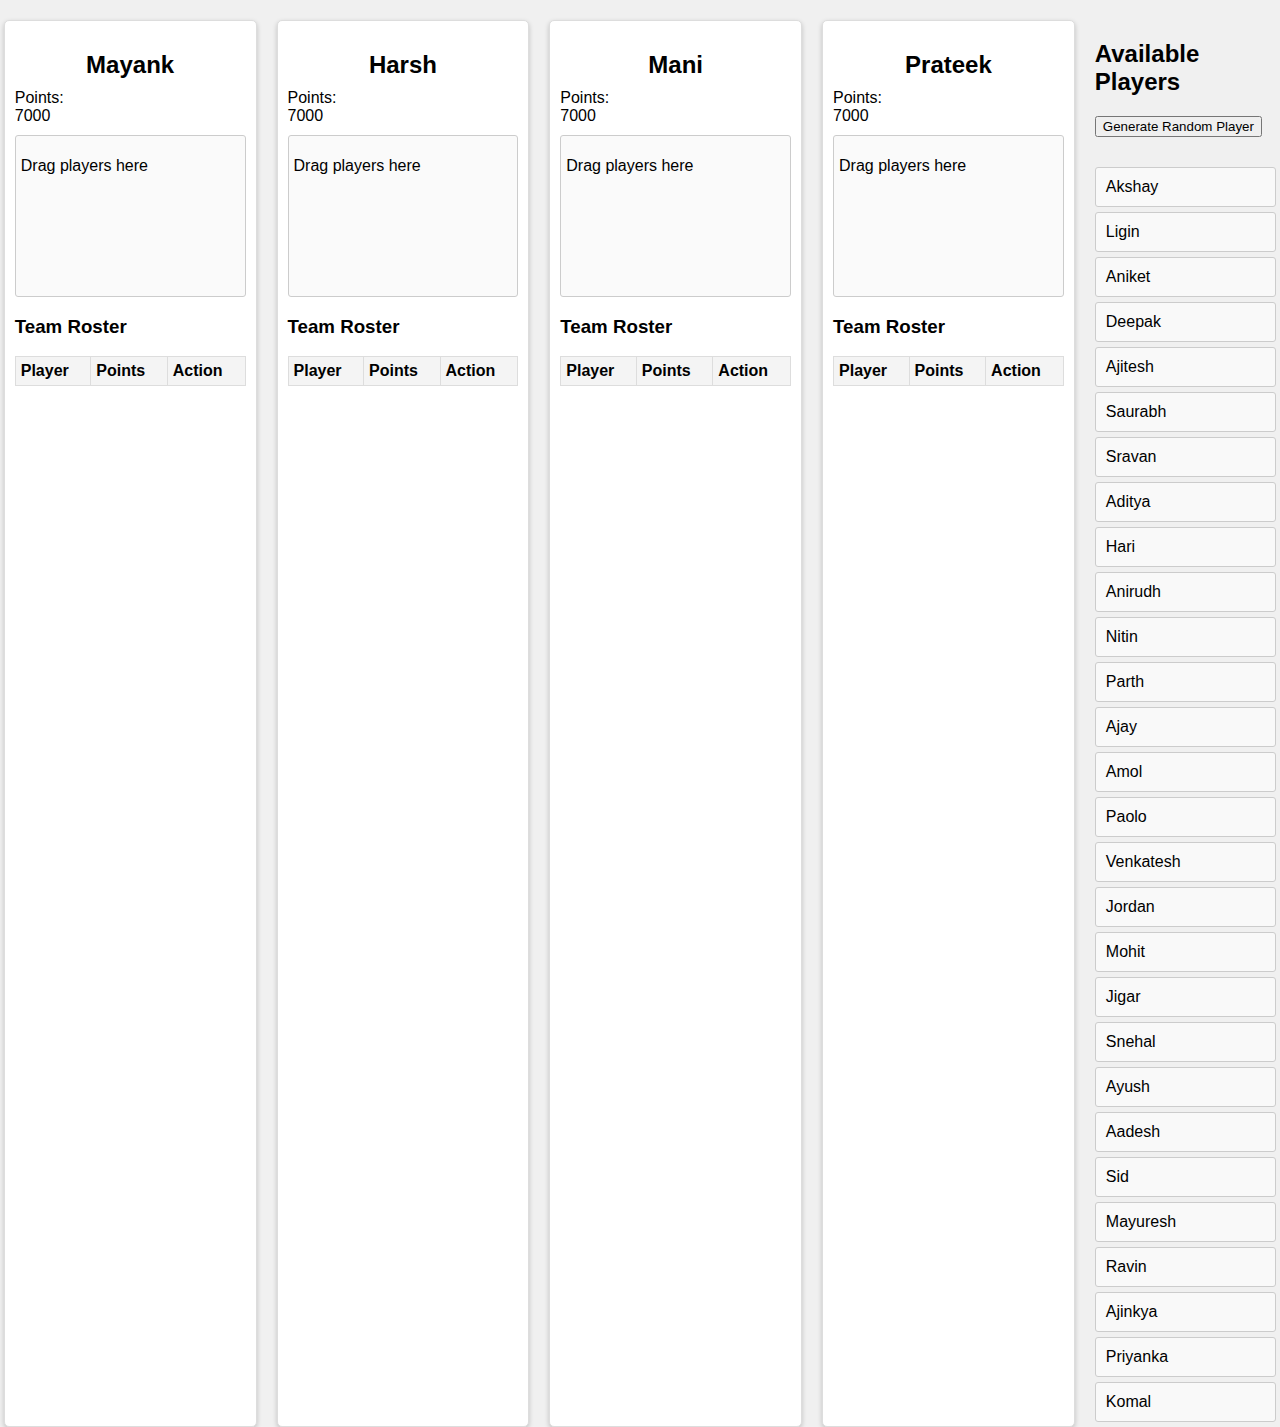
<file: Auction.html>
<!DOCTYPE html>
<html lang="en">
  <head>
    <meta charset="UTF-8" />
    <meta name="viewport" content="width=device-width, initial-scale=1.0" />
    <title>Team Management</title>
    <style>
      body {
        font-family: Arial, sans-serif;
        display: flex;
        justify-content: center;
        align-items: flex-start;
        height: 100vh;
        background-color: #f0f0f0;
        margin: 0;
        padding: 20px;
        box-sizing: border-box;
      }

      #container {
        display: flex;
        gap: 20px;
      }

      .team {
        width: 250px;
        padding: 10px;
        background-color: #fff;
        border: 1px solid #ddd;
        border-radius: 5px;
        box-shadow: 0 2px 5px rgba(0, 0, 0, 0.2);
      }

      .team-header {
        font-weight: bold;
        text-align: center;
        margin-bottom: 10px;
      }

      .team-content {
        min-height: 150px;
        border: 1px solid #ccc;
        border-radius: 3px;
        padding: 5px;
        background-color: #fafafa;
        margin-bottom: 10px;
        overflow: auto;
      }

      .player-card {
        background-color: #f9f9f9;
        border: 1px solid #ccc;
        border-radius: 3px;
        padding: 10px;
        margin: 5px 0;
        display: flex;
        justify-content: space-between;
        align-items: center;
        cursor: pointer;
      }

      .player-card.dragging {
        opacity: 0.5;
      }

      .team-points {
        margin-bottom: 10px;
      }

      .team-points span {
        display: block;
        margin-bottom: 5px;
      }

      .team-table {
        width: 100%;
        border-collapse: collapse;
      }

      .team-table th,
      .team-table td {
        border: 1px solid #ddd;
        padding: 5px;
        text-align: left;
      }

      .team-table th {
        background-color: #f4f4f4;
      }

      #randomPlayer {
        margin-bottom: 20px;
      }

      #randomPlayer button {
        margin-bottom: 10px;
      }

      .delete-button {
        background-color: #e74c3c;
        color: #fff;
        border: none;
        border-radius: 3px;
        padding: 5px 10px;
        cursor: pointer;
        font-size: 12px;
      }

      .delete-button:hover {
        background-color: #c0392b;
      }
    </style>
  </head>
  <body>
    <div id="container">
      <div class="team" id="teamMayank">
        <h2 class="team-header">Mayank</h2>
        <div class="team-points">
          <span>Points: <span id="pointsMayank">7000</span></span>
        </div>
        <div
          class="team-content"
          ondrop="drop(event)"
          ondragover="allowDrop(event)"
        >
          <p>Drag players here</p>
        </div>
        <h3>Team Roster</h3>
        <table class="team-table">
          <thead>
            <tr>
              <th>Player</th>
              <th>Points</th>
              <th>Action</th>
            </tr>
          </thead>
          <tbody id="teamMayankRoster">
            <!-- Roster will be dynamically added here -->
          </tbody>
        </table>
      </div>

      <div class="team" id="teamHarsh">
        <h2 class="team-header">Harsh</h2>
        <div class="team-points">
          <span>Points: <span id="pointsHarsh">7000</span></span>
        </div>
        <div
          class="team-content"
          ondrop="drop(event)"
          ondragover="allowDrop(event)"
        >
          <p>Drag players here</p>
        </div>
        <h3>Team Roster</h3>
        <table class="team-table">
          <thead>
            <tr>
              <th>Player</th>
              <th>Points</th>
              <th>Action</th>
            </tr>
          </thead>
          <tbody id="teamHarshRoster">
            <!-- Roster will be dynamically added here -->
          </tbody>
        </table>
      </div>

      <div class="team" id="teamMani">
        <h2 class="team-header">Mani</h2>
        <div class="team-points">
          <span>Points: <span id="pointsMani">7000</span></span>
        </div>
        <div
          class="team-content"
          ondrop="drop(event)"
          ondragover="allowDrop(event)"
        >
          <p>Drag players here</p>
        </div>
        <h3>Team Roster</h3>
        <table class="team-table">
          <thead>
            <tr>
              <th>Player</th>
              <th>Points</th>
              <th>Action</th>
            </tr>
          </thead>
          <tbody id="teamManiRoster">
            <!-- Roster will be dynamically added here -->
          </tbody>
        </table>
      </div>

      <div class="team" id="teamPrateek">
        <h2 class="team-header">Prateek</h2>
        <div class="team-points">
          <span>Points: <span id="pointsPrateek">7000</span></span>
        </div>
        <div
          class="team-content"
          ondrop="drop(event)"
          ondragover="allowDrop(event)"
        >
          <p>Drag players here</p>
        </div>
        <h3>Team Roster</h3>
        <table class="team-table">
          <thead>
            <tr>
              <th>Player</th>
              <th>Points</th>
              <th>Action</th>
            </tr>
          </thead>
          <tbody id="teamPrateekRoster">
            <!-- Roster will be dynamically added here -->
          </tbody>
        </table>
      </div>

      <div id="players">
        <h2>Available Players</h2>
        <div id="randomPlayer">
          <button onclick="generateRandomPlayer()">
            Generate Random Player
          </button>
          <div id="randomPlayerName"></div>
        </div>
        <div id="playerList">
          <!-- Player list will be dynamically added here -->
        </div>
      </div>
    </div>

    <script>
      const defaultTeams = {
        teamMayank: { name: 'Mayank', points: 7000, players: [] },
        teamHarsh: { name: 'Harsh', points: 7000, players: [] },
        teamMani: { name: 'Mani', points: 7000, players: [] },
        teamPrateek: { name: 'Prateek', points: 7000, players: [] },
      };

      const initialPlayers = [
        { id: 'player1', name: 'Akshay' },
        { id: 'player2', name: 'Ligin' },
        { id: 'player3', name: 'Aniket' },
        { id: 'player4', name: 'Deepak' },
        { id: 'player5', name: 'Ajitesh' },
        { id: 'player6', name: 'Saurabh' },
        { id: 'player7', name: 'Sravan' },
        { id: 'player8', name: 'Aditya' },
        { id: 'player9', name: 'Hari' },
        { id: 'player10', name: 'Anirudh' },
        { id: 'player11', name: 'Nitin' },
        { id: 'player12', name: 'Parth' },
        { id: 'player13', name: 'Ajay' },
        { id: 'player14', name: 'Amol' },
        { id: 'player15', name: 'Paolo' },
        { id: 'player16', name: 'Venkatesh' },
        { id: 'player17', name: 'Jordan' },
        { id: 'player18', name: 'Mohit' },
        { id: 'player19', name: 'Jigar' },
        { id: 'player20', name: 'Snehal' },
        { id: 'player21', name: 'Ayush' },
        { id: 'player22', name: 'Aadesh' },
        { id: 'player23', name: 'Sid' },
        { id: 'player24', name: 'Mayuresh' },
        { id: 'player25', name: 'Ravin' },
        { id: 'player26', name: 'Ajinkya' },
        { id: 'player27', name: 'Priyanka' },
        { id: 'player28', name: 'Komal' },
      ];

      let teams = JSON.parse(localStorage.getItem('teams')) || defaultTeams;
      let availablePlayers =
        JSON.parse(localStorage.getItem('availablePlayers')) || initialPlayers;

      function allowDrop(ev) {
        ev.preventDefault();
      }

      function drag(ev) {
        ev.dataTransfer.setData('text/plain', ev.target.id);
        ev.target.classList.add('dragging');
      }

      function drop(ev) {
        ev.preventDefault();
        const playerId = ev.dataTransfer.getData('text/plain');
        const playerElement = document.getElementById(playerId);
        const teamContent = ev.target.closest('.team-content');
        if (teamContent && !teamContent.contains(playerElement)) {
          const teamId = teamContent.parentElement.id;
          const playerName = playerElement.textContent;

          const points = parseInt(prompt(`Enter points for ${playerName}:`));
          if (isNaN(points) || points <= 0) {
            alert('Invalid points. Try again.');
            playerElement.classList.remove('dragging');
            return;
          }

          const pointsElement = document.getElementById(
            `points${teamId.charAt(4).toUpperCase() + teamId.slice(5)}`
          );
          if (!pointsElement) {
            alert('Error: Points element not found.');
            playerElement.classList.remove('dragging');
            return;
          }

          if (teams[teamId].points >= points) {
            teams[teamId].points -= points;
            pointsElement.textContent = teams[teamId].points;

            // Add player to team roster table
            const tableBody = document.getElementById(`${teamId}Roster`);
            const row = document.createElement('tr');
            row.innerHTML = `
                        <td>${playerName}</td>
                        <td>${points}</td>
                        <td><button class="delete-button" onclick="removePlayerFromTeam('${playerId}', '${teamId}')">Remove</button></td>
                    `;
            tableBody.appendChild(row);

            // Add player to the team's players list
            teams[teamId].players.push({
              id: playerId,
              name: playerName,
              points: points,
            });

            // Remove the player from availablePlayers
            availablePlayers = availablePlayers.filter(
              (player) => player.id !== playerId
            );

            // Update the localStorage
            localStorage.setItem('teams', JSON.stringify(teams));
            localStorage.setItem(
              'availablePlayers',
              JSON.stringify(availablePlayers)
            );

            // Update the player list
            updatePlayerList();

            playerElement.classList.remove('dragging');
          } else {
            alert('Not enough points.');
          }
        }
      }

      function generateRandomPlayer() {
        if (availablePlayers.length === 0) {
          alert('No more players available.');
          return;
        }
        const randomIndex = Math.floor(Math.random() * availablePlayers.length);
        const randomPlayer = availablePlayers[randomIndex];
        document.getElementById(
          'randomPlayerName'
        ).textContent = `Current Player for Bidding: ${randomPlayer.name}`;
      }

      function updatePlayerList() {
        const playerList = document.getElementById('playerList');
        playerList.innerHTML = '';
        availablePlayers.forEach((player) => {
          const playerCard = document.createElement('div');
          playerCard.className = 'player-card';
          playerCard.textContent = player.name;
          playerCard.id = player.id;
          playerCard.draggable = true;
          playerCard.ondragstart = drag;
          playerCard.ondragend = () => playerCard.classList.remove('dragging');
          playerList.appendChild(playerCard);
        });
      }

      function removePlayerFromTeam(playerId, teamId) {
        const team = teams[teamId];
        const playerIndex = team.players.findIndex(
          (player) => player.id === playerId
        );
        if (playerIndex === -1) {
          alert('Player not found in the team.');
          return;
        }

        const player = team.players[playerIndex];
        const points = player.points;
        const playerName = player.name;

        // Remove player from the team's players list
        team.players.splice(playerIndex, 1);

        // Add player back to availablePlayers
        availablePlayers.push({ id: playerId, name: playerName });

        // Update points for the team
        team.points += points;
        document.getElementById(
          `points${teamId.charAt(4).toUpperCase() + teamId.slice(5)}`
        ).textContent = team.points;

        // Remove the player from the team's roster table
        const tableBody = document.getElementById(`${teamId}Roster`);
        const rows = Array.from(tableBody.rows);
        rows.forEach((row) => {
          if (row.cells[0].textContent === playerName) {
            tableBody.removeChild(row);
          }
        });

        // Update the localStorage
        localStorage.setItem('teams', JSON.stringify(teams));
        localStorage.setItem(
          'availablePlayers',
          JSON.stringify(availablePlayers)
        );

        // Update the player list
        updatePlayerList();
      }

      function loadTeams() {
        for (const teamId in teams) {
          const team = teams[teamId];
          const pointsElement = document.getElementById(
            `points${teamId.charAt(4).toUpperCase() + teamId.slice(5)}`
          );
          pointsElement.textContent = team.points;
          const tableBody = document.getElementById(`${teamId}Roster`);
          tableBody.innerHTML = '';
          team.players.forEach((player) => {
            const row = document.createElement('tr');
            row.innerHTML = `
                        <td>${player.name}</td>
                        <td>${player.points}</td>
                        <td><button class="delete-button" onclick="removePlayerFromTeam('${player.id}', '${teamId}')">Remove</button></td>
                    `;
            tableBody.appendChild(row);
          });
        }
      }

      window.onload = () => {
        updatePlayerList();
        loadTeams();
      };
    </script>
  </body>
</html>
</file>
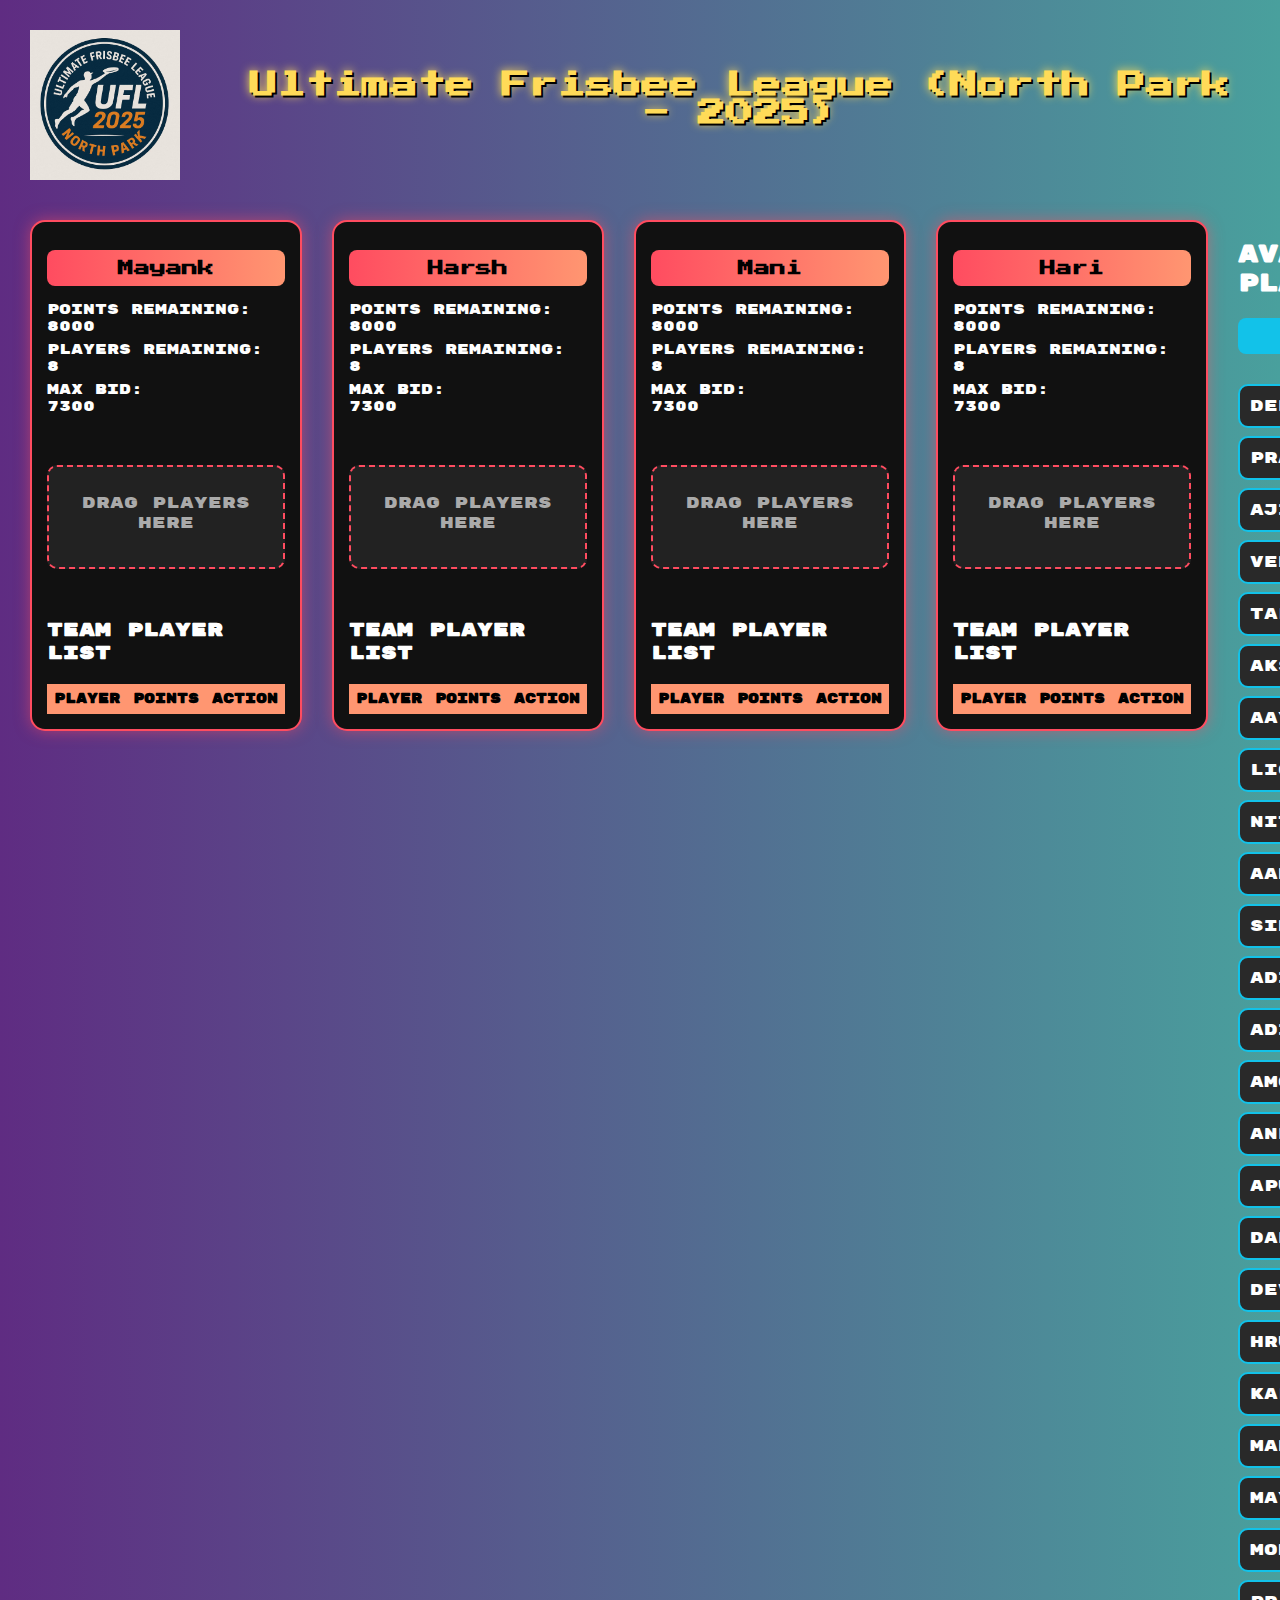
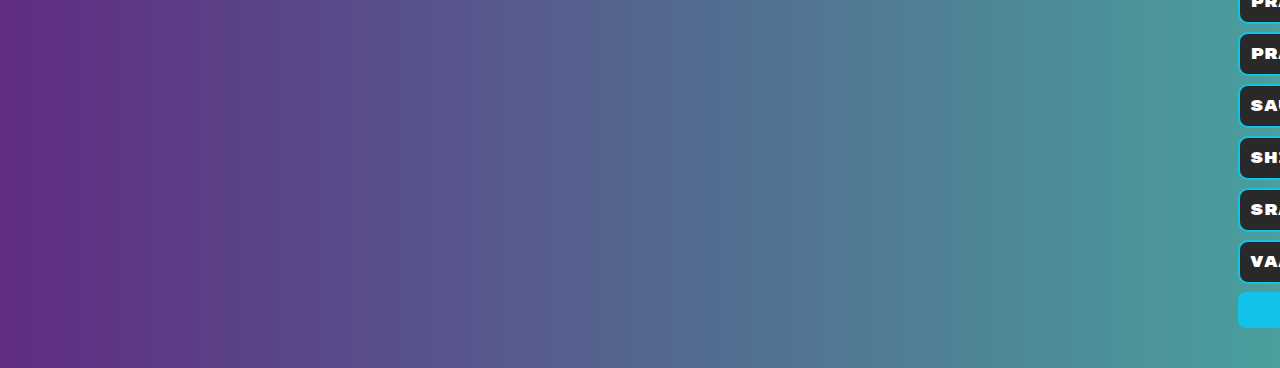
<file: UFL2025.html>
<!DOCTYPE html>
<html lang="en">
  <head>
    <meta charset="UTF-8" />
    <meta name="viewport" content="width=device-width, initial-scale=1.0" />
    <title>UFL 2025 - Auction</title>
    <link
      rel="stylesheet"
      href="https://cdnjs.cloudflare.com/ajax/libs/font-awesome/6.5.0/css/all.min.css"
    />
    <style>
      @import url('https://fonts.googleapis.com/css2?family=Press+Start+2P&family=Rubik+Mono+One&display=swap');

      body {
        font-family: 'Rubik Mono One', sans-serif;
        background: linear-gradient(to right, #5f2c82, #49a09d);
        margin: 0;
        padding: 30px;
        color: #fff;
        min-height: 100vh;
        overflow-x: auto;
      }

      .header {
        display: flex;
        flex-direction: row;
        align-items: center;
        gap: 50px;
      }

      .logo {
        height: 150px;
        width: 150px;
      }

      .main-heading {
        font-family: 'Press Start 2P', cursive;
        font-size: 28px;
        text-align: center;
        margin-bottom: 30px;
        color: #ffdb58;
        animation: flicker 1.5s infinite alternate;
        text-shadow: 2px 2px 0 #000, 0 0 10px #ffdb58;
      }

      .team {
        animation: slideIn 0.8s ease-in-out;
      }

      @keyframes slideIn {
        from {
          transform: translateY(30px);
          opacity: 0;
        }
        to {
          transform: translateY(0);
          opacity: 1;
        }
      }

      .player-card:hover {
        background-color: #333;
        transform: translateX(10px) scale(1.05);
        box-shadow: 0 0 10px #12c2e9;
      }

      /* Flicker Animation */
      @keyframes flicker {
        0% {
          opacity: 1;
          text-shadow: 2px 2px 0 #000, 0 0 20px #ffdb58, 0 0 30px #ffdb58;
        }
        100% {
          opacity: 0.8;
          text-shadow: 2px 2px 0 #000, 0 0 5px #ffdb58;
        }
      }

      #container {
        display: flex;
        flex-wrap: nowrap;
        gap: 30px;
        align-items: flex-start;
        margin-top: 40px;
      }

      .team {
        width: 280px;
        background: #111;
        border: 2px solid #ff4c60;
        border-radius: 15px;
        box-shadow: 0 0 15px rgba(255, 76, 96, 0.5);
        padding: 15px;
        transition: transform 0.3s ease;
      }

      .team:hover {
        transform: scale(1.03);
      }

      .team-header {
        font-family: 'Press Start 2P', cursive;
        font-size: 16px;
        text-align: center;
        background: linear-gradient(90deg, #ff4c60, #ff9671);
        padding: 10px;
        border-radius: 8px;
        margin-bottom: 15px;
        color: #000;
      }

      .team-points span {
        display: block;
        margin-bottom: 6px;
        font-size: 14px;
      }

      .team-content {
        background-color: #222;
        border: 2px dashed #ff4c60;
        border-radius: 10px;
        padding: 10px;
        min-height: 80px;
        text-align: center;
        color: #aaa;
        margin-bottom: 15px;
        margin: 50px 0;
      }

      .team-table {
        width: 100%;
        border-collapse: collapse;
        color: #fff;
        font-size: 13px;
      }

      .team-table th,
      .team-table td {
        border: 1px solid #ff9671;
        padding: 6px;
        text-align: left;
      }

      .team-table th {
        background: #ff9671;
        color: #000;
      }

      .player-card {
        background: #292929;
        border: 2px solid #12c2e9;
        border-radius: 10px;
        padding: 10px;
        margin: 8px 0;
        cursor: grab;
        transition: all 0.2s ease;
        display: flex;
        justify-content: space-between;
        align-items: center;
        color: #fff;
      }

      .player-card:hover {
        background-color: #333;
        transform: translateX(5px);
      }

      .player-card.dragging {
        opacity: 0.5;
        border-style: dotted;
        transform: rotate(2deg);
      }

      #players {
        min-width: 300px;
      }

      #randomPlayer button {
        background: #12c2e9;
        border: none;
        color: #fff;
        padding: 10px;
        font-size: 14px;
        font-weight: bold;
        margin-bottom: 10px;
        border-radius: 8px;
        cursor: pointer;
        transition: 0.2s;
        width: 100%;
      }

      #clearData button {
        background: #12c2e9;
        border: none;
        color: #fff;
        padding: 10px;
        font-size: 14px;
        font-weight: bold;
        margin-bottom: 10px;
        border-radius: 8px;
        cursor: pointer;
        transition: 0.2s;
        width: 100%;
      }

      #randomPlayer button:hover {
        background: #0f9cb8;
      }

      #clearData button:hover {
        background: #0f9cb8;
      }

      #randomPlayerName {
        font-style: italic;
        margin-bottom: 20px;
        color: #fff;
      }

      .delete-button {
        background-color: #e74c3c;
        color: #fff;
        border: none;
        border-radius: 50%;
        padding: 6px 8px;
        cursor: pointer;
        font-size: 14px;
        display: flex;
        align-items: center;
        justify-content: center;
        transition: background 0.2s;
        width: 30px;
        height: 30px;
      }

      .delete-button:hover {
        background-color: #c0392b;
      }

      #clearData {
        cursor: pointer;
      }
    </style>
  </head>
  <body>
    <div class="header">
      <img src="./ufl.jpg" class="logo" />
      <h1 class="main-heading">Ultimate Frisbee League (North Park - 2025)</h1>
    </div>

    <div id="container">
      <div class="team" id="teamMayank">
        <h2 class="team-header">Mayank</h2>
        <div class="team-points">
          <span>Points Remaining: <span id="pointsMayank">8000</span></span>
          <span>Players Remaining: <span id="playersMayank">8</span></span>
          <span>Max Bid: <span id="bidMayank">7300</span></span>
        </div>
        <div
          class="team-content"
          ondrop="drop(event)"
          ondragover="allowDrop(event)"
        >
          <p>Drag players here</p>
        </div>
        <h3>Team Player List</h3>
        <table class="team-table">
          <thead>
            <tr>
              <th>Player</th>
              <th>Points</th>
              <th>Action</th>
            </tr>
          </thead>
          <tbody id="teamMayankRoster">
            <!-- Roster will be dynamically added here -->
          </tbody>
        </table>
      </div>

      <div class="team" id="teamHarsh">
        <h2 class="team-header">Harsh</h2>
        <div class="team-points">
          <span>Points Remaining: <span id="pointsHarsh">8000</span></span>
          <span>Players Remaining: <span id="playersHarsh">8</span></span>
          <span>Max Bid: <span id="bidHarsh">7300</span></span>
        </div>
        <div
          class="team-content"
          ondrop="drop(event)"
          ondragover="allowDrop(event)"
        >
          <p>Drag players here</p>
        </div>
        <h3>Team Player List</h3>
        <table class="team-table">
          <thead>
            <tr>
              <th>Player</th>
              <th>Points</th>
              <th>Action</th>
            </tr>
          </thead>
          <tbody id="teamHarshRoster">
            <!-- Roster will be dynamically added here -->
          </tbody>
        </table>
      </div>

      <div class="team" id="teamMani">
        <h2 class="team-header">Mani</h2>
        <div class="team-points">
          <span>Points Remaining: <span id="pointsMani">8000</span></span>
          <span>Players Remaining: <span id="playersMani">8</span></span>
          <span>Max Bid: <span id="bidMani">7300</span></span>
        </div>
        <div
          class="team-content"
          ondrop="drop(event)"
          ondragover="allowDrop(event)"
        >
          <p>Drag players here</p>
        </div>
        <h3>Team Player List</h3>
        <table class="team-table">
          <thead>
            <tr>
              <th>Player</th>
              <th>Points</th>
              <th>Action</th>
            </tr>
          </thead>
          <tbody id="teamManiRoster">
            <!-- Roster will be dynamically added here -->
          </tbody>
        </table>
      </div>

      <div class="team" id="teamHari">
        <h2 class="team-header">Hari</h2>
        <div class="team-points">
          <span>Points Remaining: <span id="pointsHari">8000</span></span>
          <span>Players Remaining: <span id="playersHari">8</span></span>
          <span>Max Bid: <span id="bidHari">7300</span></span>
        </div>
        <div
          class="team-content"
          ondrop="drop(event)"
          ondragover="allowDrop(event)"
        >
          <p>Drag players here</p>
        </div>
        <h3>Team Player List</h3>
        <table class="team-table">
          <thead>
            <tr>
              <th>Player</th>
              <th>Points</th>
              <th>Action</th>
            </tr>
          </thead>
          <tbody id="teamHariRoster">
            <!-- Roster will be dynamically added here -->
          </tbody>
        </table>
      </div>

      <div id="players">
        <h2>Available Players</h2>
        <div id="randomPlayer">
          <button onclick="generateRandomPlayer()">
            Generate Random Player
          </button>
          <div id="randomPlayerName"></div>
        </div>

        <div id="playerList">
          <!-- Player list will be dynamically added here -->
        </div>
        <div id="clearData">
          <button>Reset Data</button>
        </div>
      </div>
    </div>

    <script>
      const defaultTeams = {
        teamMayank: { name: 'Mayank', points: 8000, players: [] },
        teamHarsh: { name: 'Harsh', points: 8000, players: [] },
        teamMani: { name: 'Mani', points: 8000, players: [] },
        teamHari: { name: 'Hari', points: 8000, players: [] },
      };

      const initialPlayers = [
        { id: 'player1', name: 'Deepak' },
        { id: 'player2', name: 'Prateek' },
        { id: 'player3', name: 'Ajitesh' },
        { id: 'player4', name: 'Venkat' },
        { id: 'player5', name: 'Tapan' },
        { id: 'player6', name: 'Akshay' },
        { id: 'player7', name: 'Aayush' },
        { id: 'player8', name: 'Ligin' },
        { id: 'player9', name: 'Nitin' },
        { id: 'player10', name: 'Aadesh' },
        { id: 'player11', name: 'Siddharth' },
        { id: 'player12', name: 'Aditya Deshmukh' },
        { id: 'player13', name: 'Aditya Sant' },
        { id: 'player14', name: 'Amol' },
        { id: 'player24', name: 'Ankit Jain' },
        { id: 'player15', name: 'Apurv' },
        { id: 'player16', name: 'Daksha' },
        { id: 'player17', name: 'Deva' },
        { id: 'player18', name: 'Hrushabh' },
        { id: 'player19', name: 'Kalyani' },
        { id: 'player20', name: 'Manan' },
        { id: 'player21', name: 'Mayuresh' },
        { id: 'player22', name: 'Mohit' },
        { id: 'player23', name: 'Pradeep Reddy' },
        { id: 'player25', name: 'Prathamesh' },
        { id: 'player26', name: 'Saurabh' },
        { id: 'player27', name: 'Shiva' },
        { id: 'player28', name: 'Sravan' },
        { id: 'player29', name: 'Vaanya' },
      ];

      let teams = JSON.parse(localStorage.getItem('teams')) || defaultTeams;
      let availablePlayers =
        JSON.parse(localStorage.getItem('availablePlayers')) || initialPlayers;

      function allowDrop(ev) {
        ev.preventDefault();
      }

      function drag(ev) {
        ev.dataTransfer.setData('text/plain', ev.target.id);
        ev.target.classList.add('dragging');
      }

      function drop(ev) {
        ev.preventDefault();
        const playerId = ev.dataTransfer.getData('text/plain');
        const playerElement = document.getElementById(playerId);
        const teamContent = ev.target.closest('.team-content');
        if (teamContent && !teamContent.contains(playerElement)) {
          const teamId = teamContent.parentElement.id;
          const playerName = playerElement.textContent;

          const points = parseInt(
            prompt(`Enter points for ${playerName} (minimum 100):`)
          );
          if (isNaN(points) || points < 100) {
            alert('Invalid points. Minimum bid is 100. Try again.');
            playerElement.classList.remove('dragging');
            return;
          }

          const pointsElement = document.getElementById(
            `points${teamId.charAt(4).toUpperCase() + teamId.slice(5)}`
          );
          if (!pointsElement) {
            alert('Error: Points element not found.');
            playerElement.classList.remove('dragging');
            return;
          }

          if (teams[teamId].points >= points) {
            teams[teamId].points -= points;
            pointsElement.textContent = teams[teamId].points;

            // Add player to team roster table
            const tableBody = document.getElementById(`${teamId}Roster`);
            const row = document.createElement('tr');
            row.innerHTML = `
                              <td><div style="display: flex; justify-content: center;">${playerName}</div></td>
                              <td><div style="display: flex; justify-content: center;">${points}</div></td>
                              <td><div style="display: flex; justify-content: center;"><button class="delete-button" onclick="removePlayerFromTeam('${playerId}', '${teamId}')">
        <i class="fas fa-trash-alt"></i>
      </button></div></td>


                          `;
            tableBody.appendChild(row);

            // Add player to the team's players list
            teams[teamId].players.push({
              id: playerId,
              name: playerName,
              points: points,
            });

            // Remove the player from availablePlayers
            availablePlayers = availablePlayers.filter(
              (player) => player.id !== playerId
            );

            // Update the localStorage
            localStorage.setItem('teams', JSON.stringify(teams));
            localStorage.setItem(
              'availablePlayers',
              JSON.stringify(availablePlayers)
            );

            document.getElementById(
              `players${teams[teamId].name}`
            ).textContent =
              8 -
              JSON.parse(localStorage.getItem('teams'))[
                `team${teams[teamId].name}`
              ].players.length;

            document.getElementById(`bid${teams[teamId].name}`).textContent =
              JSON.parse(localStorage.getItem('teams'))[
                `team${teams[teamId].name}`
              ].points -
              (8 -
                JSON.parse(localStorage.getItem('teams'))[
                  `team${teams[teamId].name}`
                ].players.length -
                1) *
                100;

            console.log(
              JSON.parse(localStorage.getItem('teams'))[
                `team${teams[teamId].name}`
              ]
            );
            if (
              JSON.parse(localStorage.getItem('teams'))[
                `team${teams[teamId].name}`
              ].players.length === 8
            ) {
              document.getElementById(
                `team${
                  JSON.parse(localStorage.getItem('teams'))[
                    `team${teams[teamId].name}`
                  ].name
                }`
              ).style.backgroundColor = '#bfebdc';
            }
            // Update the player list
            updatePlayerList();

            playerElement.classList.remove('dragging');
          } else {
            alert('Not enough points.');
          }
        }
      }

      function generateRandomPlayer() {
        if (availablePlayers.length === 0) {
          alert('No more players available.');
          return;
        }
        const randomIndex = Math.floor(Math.random() * availablePlayers.length);
        const randomPlayer = availablePlayers[randomIndex];
        document.getElementById(
          'randomPlayerName'
        ).textContent = `Current Player for Bidding: ${randomPlayer.name}`;
      }

      function updatePlayerList() {
        const playerList = document.getElementById('playerList');
        playerList.innerHTML = '';
        availablePlayers.forEach((player) => {
          const playerCard = document.createElement('div');
          playerCard.className = 'player-card';
          playerCard.textContent = player.name;
          playerCard.id = player.id;
          playerCard.draggable = true;
          playerCard.ondragstart = drag;
          playerCard.ondragend = () => playerCard.classList.remove('dragging');
          playerList.appendChild(playerCard);
        });
      }

      function removePlayerFromTeam(playerId, teamId) {
        const team = teams[teamId];
        const playerIndex = team.players.findIndex(
          (player) => player.id === playerId
        );
        if (playerIndex === -1) {
          alert('Player not found in the team.');
          return;
        }

        const player = team.players[playerIndex];
        const points = player.points;
        const playerName = player.name;

        // Remove player from the team's players list
        team.players.splice(playerIndex, 1);

        // Add player back to availablePlayers
        availablePlayers.push({ id: playerId, name: playerName });

        // Update points for the team
        team.points += points;
        document.getElementById(
          `points${teamId.charAt(4).toUpperCase() + teamId.slice(5)}`
        ).textContent = team.points;

        // Remove the player from the team's roster table
        const tableBody = document.getElementById(`${teamId}Roster`);
        const rows = Array.from(tableBody.rows);
        rows.forEach((row) => {
          if (row.cells[0].textContent === playerName) {
            tableBody.removeChild(row);
          }
        });

        // Update the localStorage
        localStorage.setItem('teams', JSON.stringify(teams));
        localStorage.setItem(
          'availablePlayers',
          JSON.stringify(availablePlayers)
        );

        document.getElementById(`players${teams[teamId].name}`).textContent =
          8 -
          JSON.parse(localStorage.getItem('teams'))[`team${teams[teamId].name}`]
            .players.length;

        document.getElementById(`bid${teams[teamId].name}`).textContent =
          JSON.parse(localStorage.getItem('teams'))[`team${teams[teamId].name}`]
            .points -
          (8 -
            JSON.parse(localStorage.getItem('teams'))[
              `team${teams[teamId].name}`
            ].players.length -
            1) *
            100;

        console.log(
          JSON.parse(localStorage.getItem('teams'))[`team${teams[teamId].name}`]
        );
        if (
          JSON.parse(localStorage.getItem('teams'))[`team${teams[teamId].name}`]
            .players.length === 8
        ) {
          document.getElementById(
            `team${
              JSON.parse(localStorage.getItem('teams'))[
                `team${teams[teamId].name}`
              ].name
            }`
          ).style.backgroundColor = '#bfebdc';
        }
        // Update the player list
        updatePlayerList();
      }

      function loadTeams() {
        for (const teamId in teams) {
          const team = teams[teamId];
          const pointsElement = document.getElementById(
            `points${teamId.charAt(4).toUpperCase() + teamId.slice(5)}`
          );
          const playersRemaining = document.getElementById(
            `players${teamId.charAt(4).toUpperCase() + teamId.slice(5)}`
          );
          const maxBid = document.getElementById(
            `bid${teamId.charAt(4).toUpperCase() + teamId.slice(5)}`
          );

          console.log(
            parseInt(pointsElement.textContent) -
              (8 - team.players.length - 1) * 100
          );

          pointsElement.textContent = team.points;
          playersRemaining.textContent = 8 - team.players.length;
          maxBid.textContent =
            parseInt(pointsElement.textContent) -
            (8 - team.players.length - 1) * 100;
          const tableBody = document.getElementById(`${teamId}Roster`);
          tableBody.innerHTML = '';
          team.players.forEach((player) => {
            const row = document.createElement('tr');
            row.innerHTML = `
                              <td><div style="display: flex; justify-content: center;">${player.name}</div></td>
                              <td><div style="display: flex; justify-content: center;">${player.points}</div></td>
                              <td><div style="display: flex; justify-content: center;"><button class="delete-button" onclick="removePlayerFromTeam('${player.id}', '${teamId}')"><i class="fas fa-trash-alt"></i></button></div></td>
                          `;
            tableBody.appendChild(row);
          });
        }
      }

      const clearData = document.getElementById('clearData');

      clearData.addEventListener('click', () => {
        const confirmClear = confirm(
          'Are you sure you want to reset everything? This cannot be undone.'
        );
        if (confirmClear) {
          window.localStorage.clear();
          window.location.reload();
        }
      });

      window.onload = () => {
        updatePlayerList();
        loadTeams();
      };
    </script>
  </body>
</html>
</file>
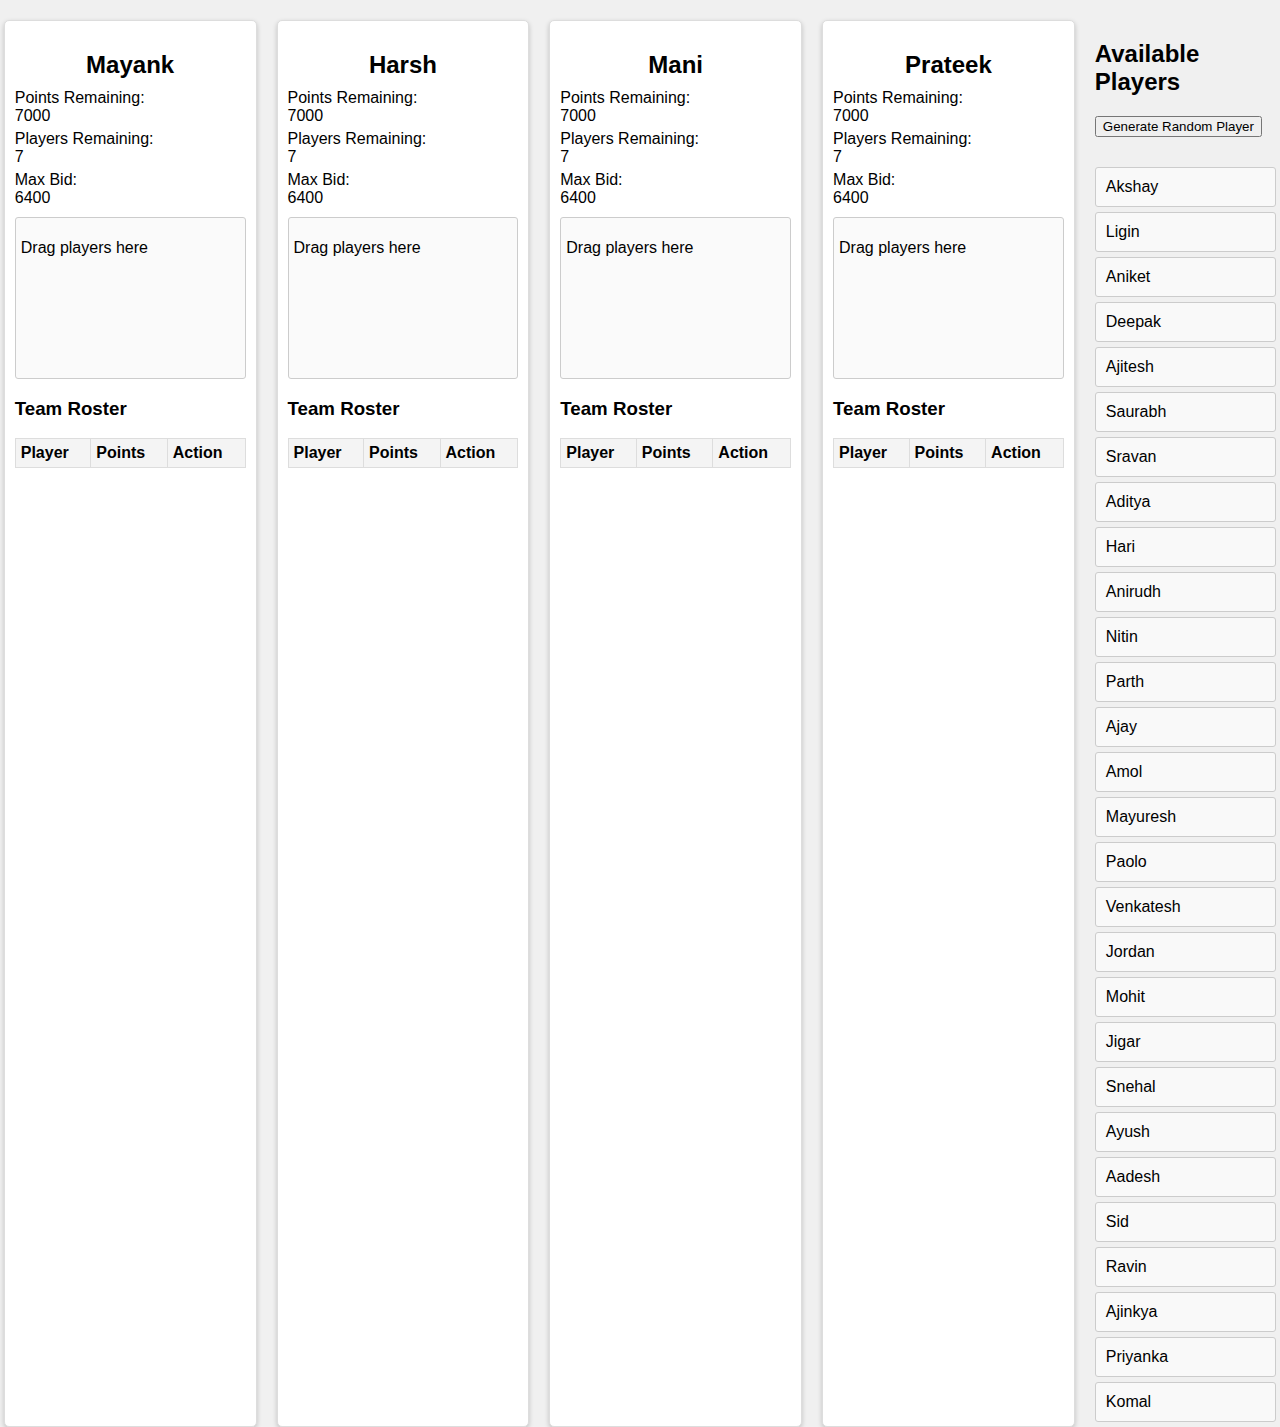
<file: UFL/2024/Auction.html>
<!DOCTYPE html>
<html lang="en">
  <head>
    <meta charset="UTF-8" />
    <meta name="viewport" content="width=device-width, initial-scale=1.0" />
    <title>Team Management</title>
    <style>
      body {
        font-family: Arial, sans-serif;
        display: flex;
        justify-content: center;
        align-items: flex-start;
        height: 100vh;
        background-color: #f0f0f0;
        margin: 0;
        padding: 20px;
        box-sizing: border-box;
      }

      #container {
        display: flex;
        gap: 20px;
      }

      .team {
        width: 250px;
        padding: 10px;
        background-color: #fff;
        border: 1px solid #ddd;
        border-radius: 5px;
        box-shadow: 0 2px 5px rgba(0, 0, 0, 0.2);
      }

      .team-header {
        font-weight: bold;
        text-align: center;
        margin-bottom: 10px;
      }

      .team-content {
        min-height: 150px;
        border: 1px solid #ccc;
        border-radius: 3px;
        padding: 5px;
        background-color: #fafafa;
        margin-bottom: 10px;
        overflow: auto;
      }

      .player-card {
        background-color: #f9f9f9;
        border: 1px solid #ccc;
        border-radius: 3px;
        padding: 10px;
        margin: 5px 0;
        display: flex;
        justify-content: space-between;
        align-items: center;
        cursor: pointer;
      }

      .player-card.dragging {
        opacity: 0.5;
      }

      .team-points {
        margin-bottom: 10px;
      }

      .team-points span {
        display: block;
        margin-bottom: 5px;
      }

      .team-table {
        width: 100%;
        border-collapse: collapse;
      }

      .team-table th,
      .team-table td {
        border: 1px solid #ddd;
        padding: 5px;
        text-align: left;
      }

      .team-table th {
        background-color: #f4f4f4;
      }

      #randomPlayer {
        margin-bottom: 20px;
      }

      #randomPlayer button {
        margin-bottom: 10px;
      }

      .delete-button {
        background-color: #e74c3c;
        color: #fff;
        border: none;
        border-radius: 3px;
        padding: 5px 10px;
        cursor: pointer;
        font-size: 12px;
      }

      .delete-button:hover {
        background-color: #c0392b;
      }
    </style>
  </head>
  <body>
    <div id="container">
      <div class="team" id="teamMayank">
        <h2 class="team-header">Mayank</h2>
        <div class="team-points">
          <span>Points Remaining: <span id="pointsMayank">7000</span></span>
          <span>Players Remaining: <span id="playersMayank">7</span></span>
          <span>Max Bid: <span id="bidMayank">6400</span></span>
        </div>
        <div
          class="team-content"
          ondrop="drop(event)"
          ondragover="allowDrop(event)"
        >
          <p>Drag players here</p>
        </div>
        <h3>Team Roster</h3>
        <table class="team-table">
          <thead>
            <tr>
              <th>Player</th>
              <th>Points</th>
              <th>Action</th>
            </tr>
          </thead>
          <tbody id="teamMayankRoster">
            <!-- Roster will be dynamically added here -->
          </tbody>
        </table>
      </div>

      <div class="team" id="teamHarsh">
        <h2 class="team-header">Harsh</h2>
        <div class="team-points">
          <span>Points Remaining: <span id="pointsHarsh">7000</span></span>
          <span>Players Remaining: <span id="playersHarsh">7</span></span>
          <span>Max Bid: <span id="bidHarsh">6400</span></span>
        </div>
        <div
          class="team-content"
          ondrop="drop(event)"
          ondragover="allowDrop(event)"
        >
          <p>Drag players here</p>
        </div>
        <h3>Team Roster</h3>
        <table class="team-table">
          <thead>
            <tr>
              <th>Player</th>
              <th>Points</th>
              <th>Action</th>
            </tr>
          </thead>
          <tbody id="teamHarshRoster">
            <!-- Roster will be dynamically added here -->
          </tbody>
        </table>
      </div>

      <div class="team" id="teamMani">
        <h2 class="team-header">Mani</h2>
        <div class="team-points">
          <span>Points Remaining: <span id="pointsMani">7000</span></span>
          <span>Players Remaining: <span id="playersMani">7</span></span>
          <span>Max Bid: <span id="bidMani">6400</span></span>
        </div>
        <div
          class="team-content"
          ondrop="drop(event)"
          ondragover="allowDrop(event)"
        >
          <p>Drag players here</p>
        </div>
        <h3>Team Roster</h3>
        <table class="team-table">
          <thead>
            <tr>
              <th>Player</th>
              <th>Points</th>
              <th>Action</th>
            </tr>
          </thead>
          <tbody id="teamManiRoster">
            <!-- Roster will be dynamically added here -->
          </tbody>
        </table>
      </div>

      <div class="team" id="teamPrateek">
        <h2 class="team-header">Prateek</h2>
        <div class="team-points">
          <span>Points Remaining: <span id="pointsPrateek">7000</span></span>
          <span>Players Remaining: <span id="playersPrateek">7</span></span>
          <span>Max Bid: <span id="bidPrateek">6400</span></span>
        </div>
        <div
          class="team-content"
          ondrop="drop(event)"
          ondragover="allowDrop(event)"
        >
          <p>Drag players here</p>
        </div>
        <h3>Team Roster</h3>
        <table class="team-table">
          <thead>
            <tr>
              <th>Player</th>
              <th>Points</th>
              <th>Action</th>
            </tr>
          </thead>
          <tbody id="teamPrateekRoster">
            <!-- Roster will be dynamically added here -->
          </tbody>
        </table>
      </div>

      <div id="players">
        <h2>Available Players</h2>
        <div id="randomPlayer">
          <button onclick="generateRandomPlayer()">
            Generate Random Player
          </button>
          <div id="randomPlayerName"></div>
        </div>
        <div id="playerList">
          <!-- Player list will be dynamically added here -->
        </div>
      </div>
    </div>

    <script>
      const defaultTeams = {
        teamMayank: { name: 'Mayank', points: 7000, players: [] },
        teamHarsh: { name: 'Harsh', points: 7000, players: [] },
        teamMani: { name: 'Mani', points: 7000, players: [] },
        teamPrateek: { name: 'Prateek', points: 7000, players: [] },
      };

      const initialPlayers = [
        { id: 'player1', name: 'Akshay' },
        { id: 'player2', name: 'Ligin' },
        { id: 'player3', name: 'Aniket' },
        { id: 'player4', name: 'Deepak' },
        { id: 'player5', name: 'Ajitesh' },
        { id: 'player6', name: 'Saurabh' },
        { id: 'player7', name: 'Sravan' },
        { id: 'player8', name: 'Aditya' },
        { id: 'player9', name: 'Hari' },
        { id: 'player10', name: 'Anirudh' },
        { id: 'player11', name: 'Nitin' },
        { id: 'player12', name: 'Parth' },
        { id: 'player13', name: 'Ajay' },
        { id: 'player14', name: 'Amol' },
        { id: 'player24', name: 'Mayuresh' },
        { id: 'player15', name: 'Paolo' },
        { id: 'player16', name: 'Venkatesh' },
        { id: 'player17', name: 'Jordan' },
        { id: 'player18', name: 'Mohit' },
        { id: 'player19', name: 'Jigar' },
        { id: 'player20', name: 'Snehal' },
        { id: 'player21', name: 'Ayush' },
        { id: 'player22', name: 'Aadesh' },
        { id: 'player23', name: 'Sid' },
        { id: 'player25', name: 'Ravin' },
        { id: 'player26', name: 'Ajinkya' },
        { id: 'player27', name: 'Priyanka' },
        { id: 'player28', name: 'Komal' },
      ];

      let teams = JSON.parse(localStorage.getItem('teams')) || defaultTeams;
      let availablePlayers =
        JSON.parse(localStorage.getItem('availablePlayers')) || initialPlayers;

      function allowDrop(ev) {
        ev.preventDefault();
      }

      function drag(ev) {
        ev.dataTransfer.setData('text/plain', ev.target.id);
        ev.target.classList.add('dragging');
      }

      function drop(ev) {
        ev.preventDefault();
        const playerId = ev.dataTransfer.getData('text/plain');
        const playerElement = document.getElementById(playerId);
        const teamContent = ev.target.closest('.team-content');
        if (teamContent && !teamContent.contains(playerElement)) {
          const teamId = teamContent.parentElement.id;
          const playerName = playerElement.textContent;

          const points = parseInt(prompt(`Enter points for ${playerName}:`));
          if (isNaN(points) || points <= 0) {
            alert('Invalid points. Try again.');
            playerElement.classList.remove('dragging');
            return;
          }

          const pointsElement = document.getElementById(
            `points${teamId.charAt(4).toUpperCase() + teamId.slice(5)}`
          );
          if (!pointsElement) {
            alert('Error: Points element not found.');
            playerElement.classList.remove('dragging');
            return;
          }

          if (teams[teamId].points >= points) {
            teams[teamId].points -= points;
            pointsElement.textContent = teams[teamId].points;

            // Add player to team roster table
            const tableBody = document.getElementById(`${teamId}Roster`);
            const row = document.createElement('tr');
            row.innerHTML = `
                        <td>${playerName}</td>
                        <td>${points}</td>
                        <td><button class="delete-button" onclick="removePlayerFromTeam('${playerId}', '${teamId}')">Remove</button></td>
                    `;
            tableBody.appendChild(row);

            // Add player to the team's players list
            teams[teamId].players.push({
              id: playerId,
              name: playerName,
              points: points,
            });

            // Remove the player from availablePlayers
            availablePlayers = availablePlayers.filter(
              (player) => player.id !== playerId
            );

            // Update the localStorage
            localStorage.setItem('teams', JSON.stringify(teams));
            localStorage.setItem(
              'availablePlayers',
              JSON.stringify(availablePlayers)
            );

            document.getElementById(
              `players${teams[teamId].name}`
            ).textContent =
              7 -
              JSON.parse(localStorage.getItem('teams'))[
                `team${teams[teamId].name}`
              ].players.length;

            document.getElementById(`bid${teams[teamId].name}`).textContent =
              JSON.parse(localStorage.getItem('teams'))[
                `team${teams[teamId].name}`
              ].points -
              (7 -
                JSON.parse(localStorage.getItem('teams'))[
                  `team${teams[teamId].name}`
                ].players.length -
                1) *
                100;

            console.log(
              JSON.parse(localStorage.getItem('teams'))[
                `team${teams[teamId].name}`
              ]
            );
            if (
              JSON.parse(localStorage.getItem('teams'))[
                `team${teams[teamId].name}`
              ].players.length === 7
            ) {
              document.getElementById(
                `team${
                  JSON.parse(localStorage.getItem('teams'))[
                    `team${teams[teamId].name}`
                  ].name
                }`
              ).style.backgroundColor = '#bfebdc';
            }
            // Update the player list
            updatePlayerList();

            playerElement.classList.remove('dragging');
          } else {
            alert('Not enough points.');
          }
        }
      }

      function generateRandomPlayer() {
        if (availablePlayers.length === 0) {
          alert('No more players available.');
          return;
        }
        const randomIndex = Math.floor(Math.random() * availablePlayers.length);
        const randomPlayer = availablePlayers[randomIndex];
        document.getElementById(
          'randomPlayerName'
        ).textContent = `Current Player for Bidding: ${randomPlayer.name}`;
      }

      function updatePlayerList() {
        const playerList = document.getElementById('playerList');
        playerList.innerHTML = '';
        availablePlayers.forEach((player) => {
          const playerCard = document.createElement('div');
          playerCard.className = 'player-card';
          playerCard.textContent = player.name;
          playerCard.id = player.id;
          playerCard.draggable = true;
          playerCard.ondragstart = drag;
          playerCard.ondragend = () => playerCard.classList.remove('dragging');
          playerList.appendChild(playerCard);
        });
      }

      function removePlayerFromTeam(playerId, teamId) {
        const team = teams[teamId];
        const playerIndex = team.players.findIndex(
          (player) => player.id === playerId
        );
        if (playerIndex === -1) {
          alert('Player not found in the team.');
          return;
        }

        const player = team.players[playerIndex];
        const points = player.points;
        const playerName = player.name;

        // Remove player from the team's players list
        team.players.splice(playerIndex, 1);

        // Add player back to availablePlayers
        availablePlayers.push({ id: playerId, name: playerName });

        // Update points for the team
        team.points += points;
        document.getElementById(
          `points${teamId.charAt(4).toUpperCase() + teamId.slice(5)}`
        ).textContent = team.points;

        // Remove the player from the team's roster table
        const tableBody = document.getElementById(`${teamId}Roster`);
        const rows = Array.from(tableBody.rows);
        rows.forEach((row) => {
          if (row.cells[0].textContent === playerName) {
            tableBody.removeChild(row);
          }
        });

        // Update the localStorage
        localStorage.setItem('teams', JSON.stringify(teams));
        localStorage.setItem(
          'availablePlayers',
          JSON.stringify(availablePlayers)
        );

        document.getElementById(`players${teams[teamId].name}`).textContent =
          7 -
          JSON.parse(localStorage.getItem('teams'))[`team${teams[teamId].name}`]
            .players.length;

        document.getElementById(`bid${teams[teamId].name}`).textContent =
          JSON.parse(localStorage.getItem('teams'))[`team${teams[teamId].name}`]
            .points -
          (7 -
            JSON.parse(localStorage.getItem('teams'))[
              `team${teams[teamId].name}`
            ].players.length -
            1) *
            100;

        console.log(
          JSON.parse(localStorage.getItem('teams'))[`team${teams[teamId].name}`]
        );
        if (
          JSON.parse(localStorage.getItem('teams'))[`team${teams[teamId].name}`]
            .players.length === 7
        ) {
          document.getElementById(
            `team${
              JSON.parse(localStorage.getItem('teams'))[
                `team${teams[teamId].name}`
              ].name
            }`
          ).style.backgroundColor = '#bfebdc';
        }
        // Update the player list
        updatePlayerList();
      }

      function loadTeams() {
        for (const teamId in teams) {
          const team = teams[teamId];
          const pointsElement = document.getElementById(
            `points${teamId.charAt(4).toUpperCase() + teamId.slice(5)}`
          );
          pointsElement.textContent = team.points;
          const tableBody = document.getElementById(`${teamId}Roster`);
          tableBody.innerHTML = '';
          team.players.forEach((player) => {
            const row = document.createElement('tr');
            row.innerHTML = `
                        <td>${player.name}</td>
                        <td>${player.points}</td>
                        <td><button class="delete-button" onclick="removePlayerFromTeam('${player.id}', '${teamId}')">Remove</button></td>
                    `;
            tableBody.appendChild(row);
          });
        }
      }

      window.onload = () => {
        updatePlayerList();
        loadTeams();
      };
    </script>
  </body>
</html>
</file>
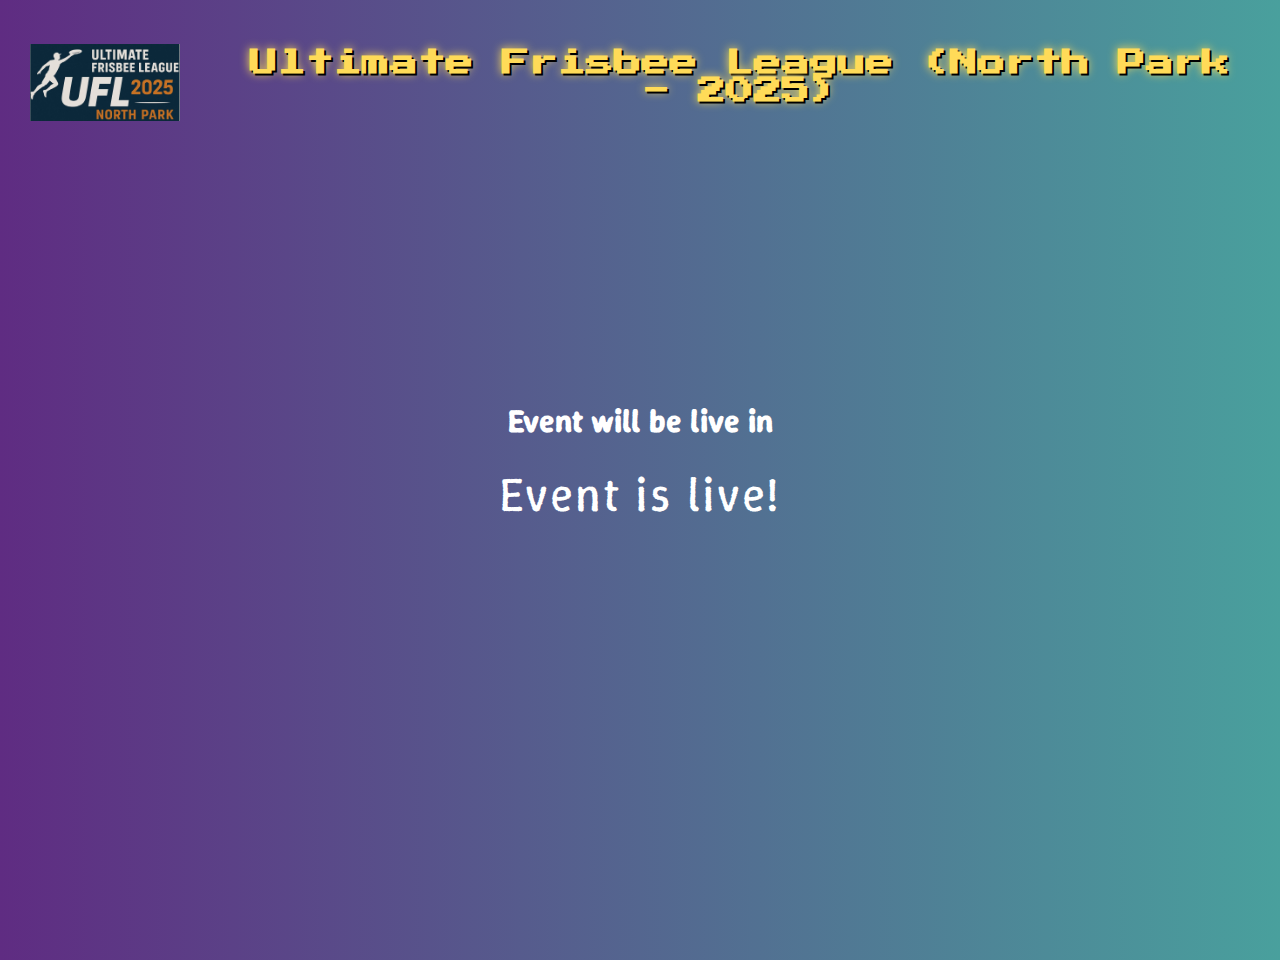
<file: UFL/2025/Timer.html>
<!DOCTYPE html>
<html lang="en">
<head>
  <meta charset="UTF-8" />
  <meta name="viewport" content="width=device-width, initial-scale=1.0"/>
  <title>Event Countdown</title>
  <style>
    @import url('https://fonts.googleapis.com/css2?family=Press+Start+2P&family=Rubik+Mono+One&display=swap');
    @import url('https://fonts.googleapis.com/css2?family=Edu+QLD+Beginner:wght@400..700&family=Pacifico&family=Winky+Rough:ital,wght@0,300..900;1,300..900&display=swap');
            body {
            font-family: 'Winky Rough', sans-serif;
            background: linear-gradient(to right, #5f2c82, #49a09d);
            margin: 0;
            padding: 30px;
            color: #fff;
            min-height: 100vh;
            overflow-x: auto;
        }
    h1 {
      font-size: 2rem;
      margin-bottom: 20px;
    }
    #countdown {
      font-size: 3rem;
      letter-spacing: 2px;
    }
    .header {
            display: flex;
            flex-direction: row;
            align-items: center;
            gap: 50px;
        }

        .logo {
            /* height: 150px; */
            width: 150px;
        }
        .main-heading {
            font-family: 'Press Start 2P', cursive;
            font-size: 28px;
            text-align: center;
            margin-bottom: 30px;
            color: #ffdb58;
            animation: flicker 1.5s infinite alternate;
            text-shadow: 2px 2px 0 #000, 0 0 10px #ffdb58;
        }
        .main-content {
            display: flex;
            justify-content: center;
            align-items: center;
            margin-top: 20%;
            flex-direction: column;
        }
        @keyframes pulse {
  0% { transform: scale(1); }
  50% { transform: scale(1.05); }
  100% { transform: scale(1); }
}

#countdown {
  animation: pulse 1s infinite;
}
@media (max-width: 600px) {
  .header {
    flex-direction: column;
    gap: 20px;
  }

  .main-heading {
    font-size: 18px;
    text-align: center;
    line-height: 2;
  }

  #countdown {
    font-size: 2rem;
  }
}
  </style>
</head>
<body>
    <div class="header">
        <img src="./UFLPics/ufl1.jpg" class="logo" />
        <h1 class="main-heading">Ultimate Frisbee League (North Park - 2025)</h1>
    </div>
    <div class="main-content">
        <h1>Event will be live in</h1>
        <div id="countdown">Loading...</div>
    </div>


  <script>
    // Set to May 15, 2025 at 6:45 PM PST (which is UTC-7 in daylight time)
    const eventDate = new Date("2025-05-15T19:15:00-07:00").getTime();

    function updateCountdown() {
      const now = new Date().getTime();
      const distance = eventDate - now;

      if (distance <= 0) {
        document.getElementById("countdown").innerHTML = "Event is live!";
        clearInterval(interval);
        return;
      }

      const days = Math.floor(distance / (1000 * 60 * 60 * 24));
      const hours = Math.floor((distance % (1000 * 60 * 60 * 24)) / (1000 * 60 * 60));
      const minutes = Math.floor((distance % (1000 * 60 * 60)) / (1000 * 60));
      const seconds = Math.floor((distance % (1000 * 60)) / 1000);

      document.getElementById("countdown").innerHTML =
        `${days}d ${hours}h ${minutes}m ${seconds}s`;
    }

    const interval = setInterval(updateCountdown, 1000);
    updateCountdown(); // initial call
  </script>
</body>
</html>
</file>
